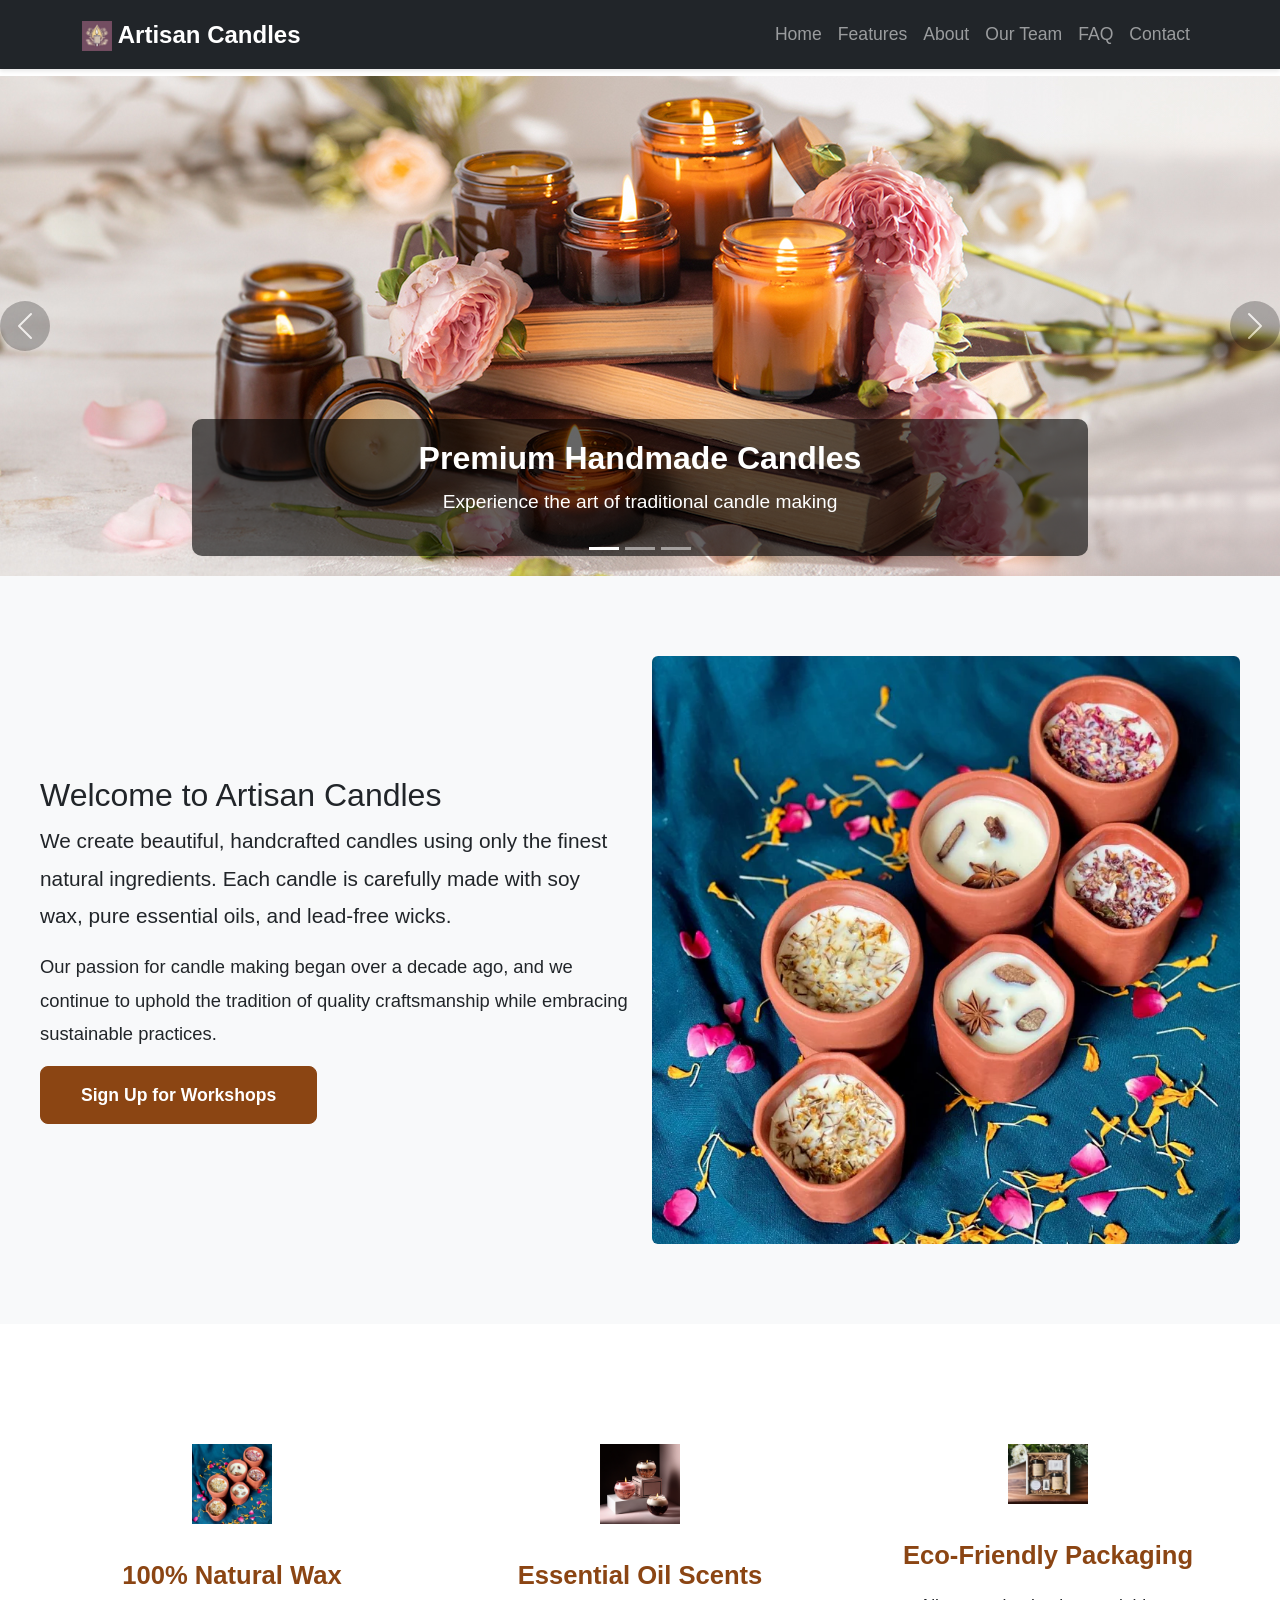
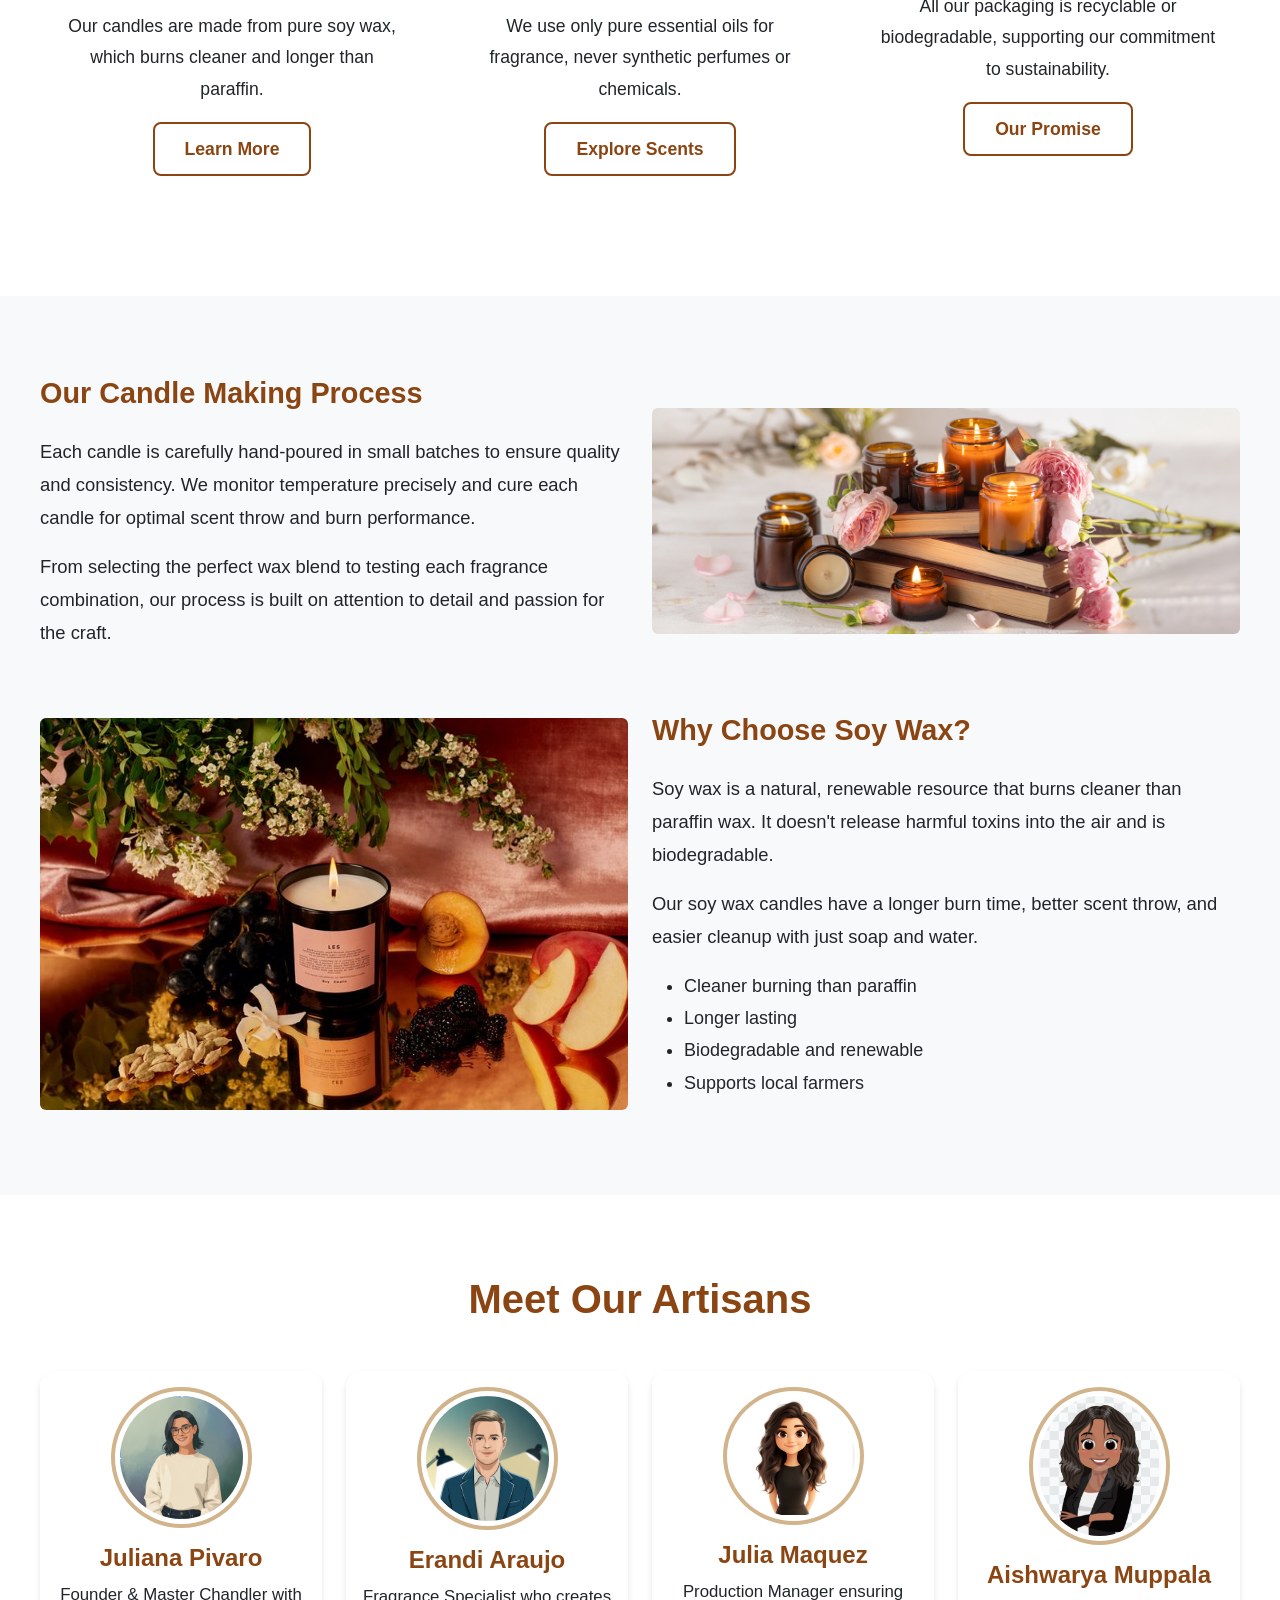
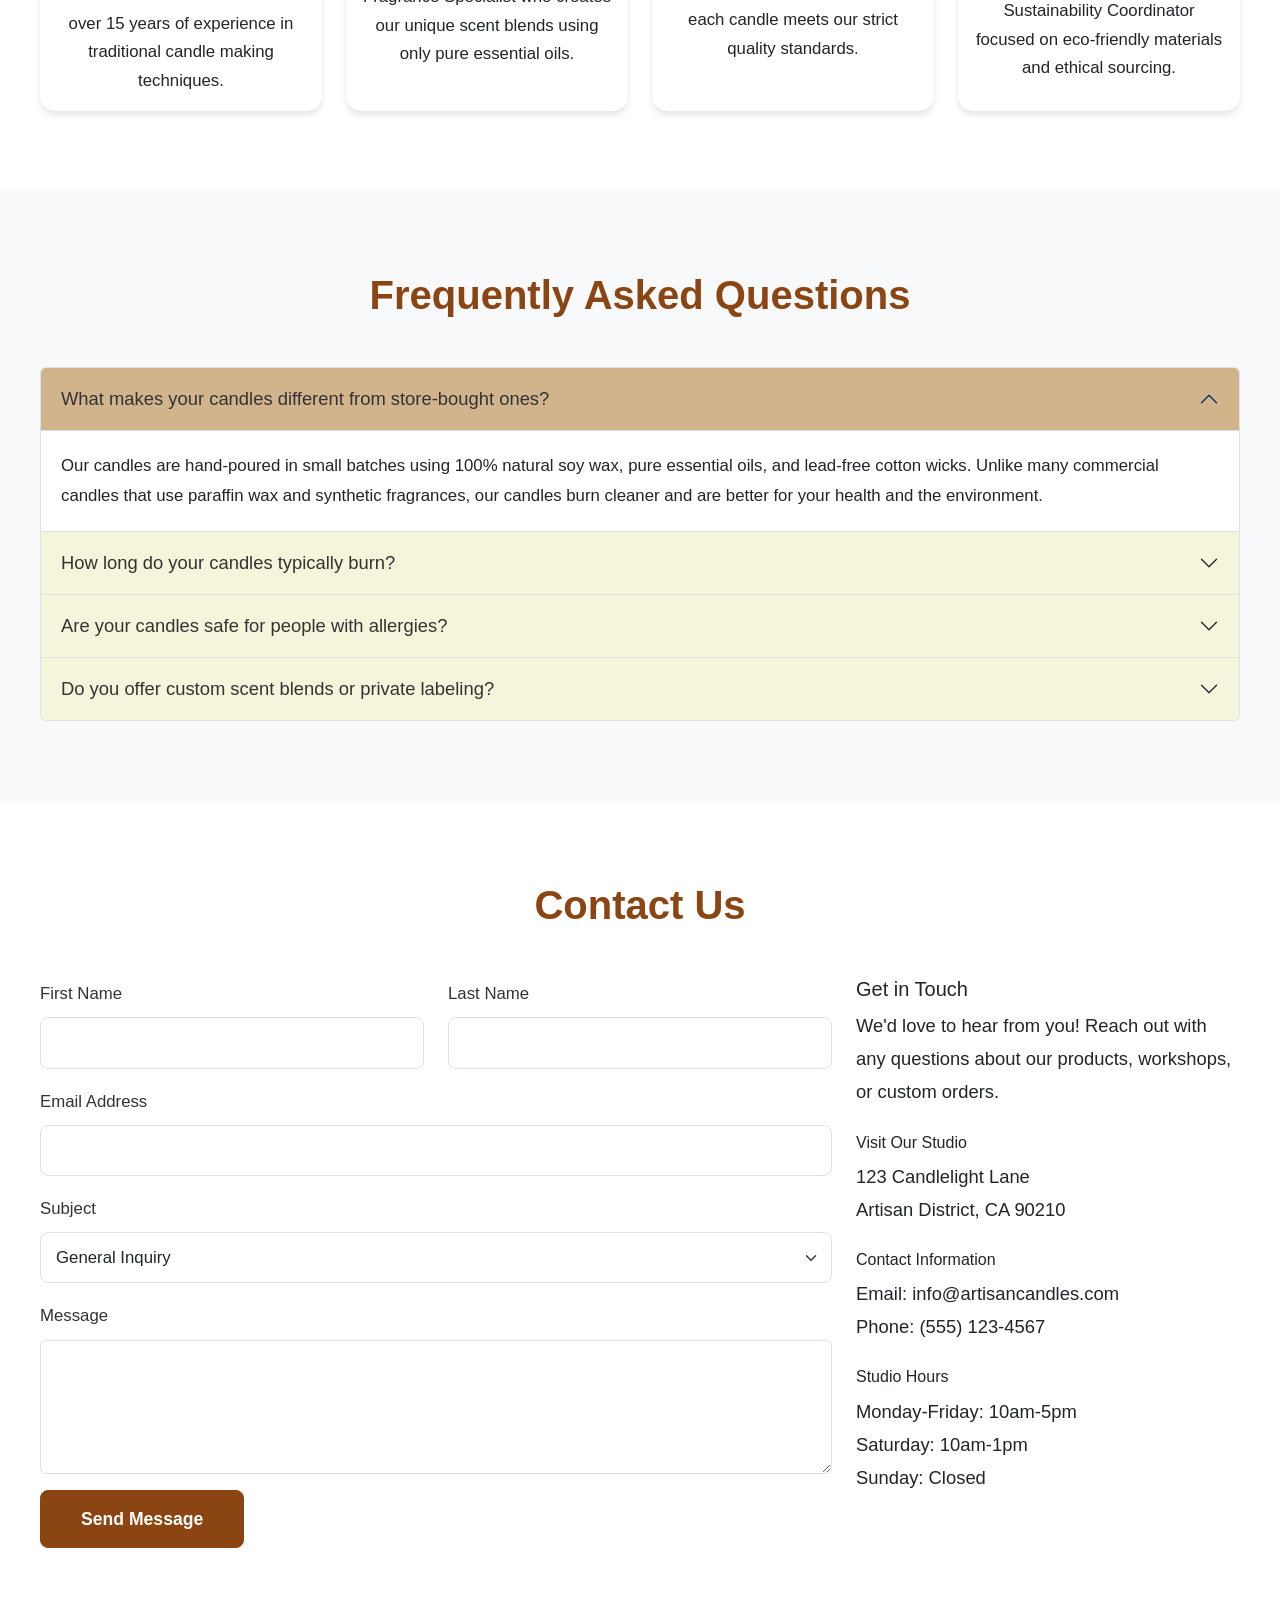
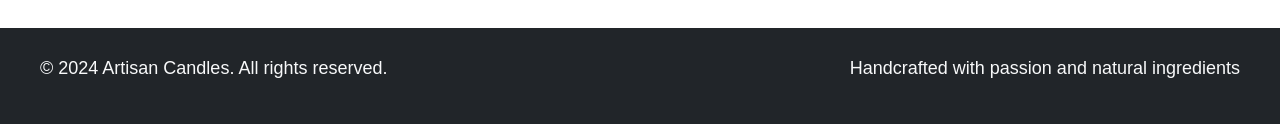
<file: BOOSTRAP-LAB/index.html>
<!DOCTYPE html>
<html lang="en">
<head>
    <meta charset="UTF-8">
    <meta name="viewport" content="width=device-width, initial-scale=1.0">
    <title>Artisan Candles - Premium Handmade Candles</title>



    <!-- Bootstrap CSS -->
    <link href="https://cdn.jsdelivr.net/npm/bootstrap@5.3.0/dist/css/bootstrap.min.css" rel="stylesheet">
    
    <!-- Custom CSS -->
    <link rel="stylesheet" href="/BOOSTRAP-LAB/css/style.css">
</head>

<body>
    
    <!-- Main Navigation - Bootstrap Navbar Component -->
    <!-- Responsive navigation bar with collapsible menu for mobile devices -->
    <nav class="site-nav navbar navbar-expand-lg navbar-dark bg-dark fixed-top">
        <div class="nav-container container">
            <a class="brand-logo navbar-brand" href="#">
                <img src="/BOOSTRAP-LAB/assets/images/candles-logo.png" alt="Artisan Candles" width="30" height="30" class="logo-img d-inline-block align-text-top">
                Artisan Candles
            </a>
            
            <!-- Mobile Menu Toggle Button -->
            <button class="nav-toggle navbar-toggler" type="button" data-bs-toggle="collapse" data-bs-target="#mainNav">
                <span class="toggle-icon navbar-toggler-icon"></span>
            </button>
            
            <!-- Navigation Menu -->
            <div class="nav-menu collapse navbar-collapse" id="mainNav">
                <ul class="nav-links navbar-nav ms-auto">
                    <li class="nav-item">
                        <a class="nav-link" href="#home">Home</a>
                    </li>
                    <li class="nav-item">
                        <a class="nav-link" href="#features">Features</a>
                    </li>
                    <li class="nav-item">
                        <a class="nav-link" href="#about">About</a>
                    </li>
                    <li class="nav-item">
                        <a class="nav-link" href="#team">Our Team</a>
                    </li>
                    <li class="nav-item">
                        <a class="nav-link" href="#faq">FAQ</a>
                    </li>
                    <li class="nav-item">
                        <a class="nav-link" href="#contact">Contact</a>
                    </li>
                </ul>
            </div>
        </div>
    </nav>

    <!-- Hero Carousel - Bootstrap Carousel Component -->
    <!-- Image carousel with 3 slides, indicators, and navigation controls -->
    <section id="home">
        <div id="main-showcase" class="main-showcase carousel slide" data-bs-ride="carousel">
            
            <!-- Carousel Indicators -->
            <div class="carousel-indicators">
                <button type="button" data-bs-target="#main-showcase" data-bs-slide-to="0" class="active"></button>
                <button type="button" data-bs-target="#main-showcase" data-bs-slide-to="1"></button>
                <button type="button" data-bs-target="#main-showcase" data-bs-slide-to="2"></button>
            </div>
            
            <!-- Carousel Slides -->
            <div class="carousel-inner">
                <div class="carousel-item active showcase-slide">
                    <img src="/BOOSTRAP-LAB/assets/images/candle-making-2.jpg" class="d-block w-100 showcase-image" alt="Handmade Candles">
                    <div class="carousel-caption d-none d-md-block showcase-caption">
                        <h5>Premium Handmade Candles</h5>
                        <p>Experience the art of traditional candle making</p>
                    </div>
                </div>
                <div class="carousel-item showcase-slide">
                    <img src="/BOOSTRAP-LAB/assets/images/image.jpg" class="d-block w-100 showcase-image" alt="Scented Candles">
                    <div class="carousel-caption d-none d-md-block showcase-caption">
                        <h5>Natural Scents</h5>
                        <p>Made with essential oils and natural wax</p>
                    </div>
                </div>
                <div class="carousel-item showcase-slide">
                    <img src="/BOOSTRAP-LAB/assets/images/image2.jpg" class="d-block w-100 showcase-image" alt="Eco Friendly">
                    <div class="carousel-caption d-none d-md-block showcase-caption">
                        <h5>Eco Friendly</h5>
                        <p>Sustainable and environmentally conscious production</p>
                    </div>
                </div>
            </div>
            
            <!-- Carousel Controls -->
            <button class="carousel-control-prev showcase-control prev-control" type="button" data-bs-target="#main-showcase" data-bs-slide="prev">
                <span class="carousel-control-prev-icon" aria-hidden="true"></span>
                <span class="visually-hidden">Previous</span>
            </button>
            <button class="carousel-control-next showcase-control next-control" type="button" data-bs-target="#main-showcase" data-bs-slide="next">
                <span class="carousel-control-next-icon" aria-hidden="true"></span>
                <span class="visually-hidden">Next</span>
            </button>
        </div>
    </section>
    
    <!-- About Section - Bootstrap Grid System -->
    <!-- Two-column layout using Bootstrap's responsive grid -->
    <section class="about-section bg-light" id="about">
        <div class="content-container container">
            <div class="content-row row align-items-center">
                <div class="text-column col-md-6">
                    <h2>Welcome to Artisan Candles</h2>
                    <p class="intro-text lead">We create beautiful, handcrafted candles using only the finest natural ingredients. Each candle is carefully made with soy wax, pure essential oils, and lead-free wicks.</p>
                    <p>Our passion for candle making began over a decade ago, and we continue to uphold the tradition of quality craftsmanship while embracing sustainable practices.</p>
                    
                    <!-- Primary Action Button -->
                    <button class="action-btn btn btn-custom btn-lg">Sign Up for Workshops</button>
                </div>
                <div class="image-column col-md-6">
                    <img src="/BOOSTRAP-LAB/assets/images/soy-wax.png" alt="Our Process" class="content-image img-fluid rounded">
                </div>
            </div>
        </div>
    </section>
    
    <!-- Features Section - Bootstrap Grid with Cards -->
    <!-- Three-column feature grid showcasing product benefits -->
    <section id="features">
        <div class="content-container container">
            <div class="features-grid row text-center">
                <div class="feature-card col-md-4 icon-box">
                    <img src="/BOOSTRAP-LAB/assets/images/soy-wax.png" alt="Natural Wax" width="80" class="feature-icon mb-3">
                    <h4>100% Natural Wax</h4>
                    <p>Our candles are made from pure soy wax, which burns cleaner and longer than paraffin.</p>
                    
                    <!-- Outline Style Button -->
                    <button class="outline-btn btn btn-outline-custom">Learn More</button>
                </div>
                <div class="feature-card col-md-4 icon-box">
                    <img src="/BOOSTRAP-LAB/assets/images/scented-candles.png" alt="Essential Oils" width="80" class="feature-icon mb-3">
                    <h4>Essential Oil Scents</h4>
                    <p>We use only pure essential oils for fragrance, never synthetic perfumes or chemicals.</p>
                    <button class="outline-btn btn btn-outline-custom">Explore Scents</button>
                </div>
                <div class="feature-card col-md-4 icon-box">
                    <img src="/BOOSTRAP-LAB/assets/images/gift-set-candle.png" alt="Eco Friendly" width="80" class="feature-icon mb-3">
                    <h4>Eco-Friendly Packaging</h4>
                    <p>All our packaging is recyclable or biodegradable, supporting our commitment to sustainability.</p>
                    <button class="outline-btn btn btn-outline-custom">Our Promise</button>
                </div>
            </div>
        </div>
    </section>
    
    <!-- Process Section - Bootstrap Grid Layout -->
    <!-- Alternating two-column layouts demonstrating the candle-making process -->
    <section class="process-section bg-light">
        <div class="content-container container">
            
            <!-- First Content Row - Text Left, Image Right -->
            <div class="content-row row align-items-center mb-5">
                <div class="text-column col-md-6">
                    <h3>Our Candle Making Process</h3>
                    <p>Each candle is carefully hand-poured in small batches to ensure quality and consistency. We monitor temperature precisely and cure each candle for optimal scent throw and burn performance.</p>
                    <p>From selecting the perfect wax blend to testing each fragrance combination, our process is built on attention to detail and passion for the craft.</p>
                </div>
                <div class="image-column col-md-6">
                    <img src="/BOOSTRAP-LAB/assets/images/candle-making-2.jpg" alt="Candle Making Process" class="content-image img-fluid rounded">
                </div>
            </div>
            
            <!-- Second Content Row - Image Left, Text Right -->
            <div class="content-row row align-items-center">
                <div class="image-column col-md-6">
                    <img src="/BOOSTRAP-LAB/assets/images/image.jpg" alt="Soy Wax Benefits" class="content-image img-fluid rounded">
                </div>
                <div class="text-column col-md-6">
                    <h3>Why Choose Soy Wax?</h3>
                    <p>Soy wax is a natural, renewable resource that burns cleaner than paraffin wax. It doesn't release harmful toxins into the air and is biodegradable.</p>
                    <p>Our soy wax candles have a longer burn time, better scent throw, and easier cleanup with just soap and water.</p>
                    <ul>
                        <li>Cleaner burning than paraffin</li>
                        <li>Longer lasting</li>
                        <li>Biodegradable and renewable</li>
                        <li>Supports local farmers</li>
                    </ul>
                </div>
            </div>
        </div>
    </section>
        
    <!-- Team Section - Bootstrap Card Component -->
    <!-- Four-column grid displaying team member cards with images and descriptions -->
    <section id="team">
        <div class="content-container container">
            <h2 class="section-title text-center mb-5">Meet Our Artisans</h2>
            <div class="team-grid row">

                <div class="team-member col-md-6 col-lg-3">
                    <div class="member-card card text-center">
                        <img src="/BOOSTRAP-LAB/assets/images/profile-juliana.png" alt="Juliana Pivaro" class="member-photo card-img-top rounded-circle w-50 m-auto mt-3">
                        <div class="member-info card-body">
                            <h5 class="member-name card-title">Juliana Pivaro</h5>
                            <p class="member-role card-text">Founder & Master Chandler with over 15 years of experience in traditional candle making techniques.</p>
                        </div>
                    </div>
                </div>

                <div class="team-member col-md-6 col-lg-3">
                    <div class="member-card card text-center">
                        <img src="/BOOSTRAP-LAB/assets/images/profile-erandi.png" alt="Erandi Araujo" class="member-photo card-img-top rounded-circle w-50 m-auto mt-3">
                        <div class="member-info card-body">
                            <h5 class="member-name card-title">Erandi Araujo</h5>
                            <p class="member-role card-text">Fragrance Specialist who creates our unique scent blends using only pure essential oils.</p>
                        </div>
                    </div>
                </div>

                <div class="team-member col-md-6 col-lg-3">
                    <div class="member-card card text-center">
                        <img src="/BOOSTRAP-LAB/assets/images/profile-julia.png" alt="Julia Marques" class="member-photo card-img-top rounded-circle w-50 m-auto mt-3">
                        <div class="member-info card-body">
                            <h5 class="member-name card-title">Julia Maquez</h5>
                            <p class="member-role card-text">Production Manager ensuring each candle meets our strict quality standards.</p>
                        </div>
                    </div>
                </div>
                
                <div class="team-member col-md-6 col-lg-3">
                    <div class="member-card card text-center">
                        <img src="/BOOSTRAP-LAB/assets/images/profile-aisha.png" alt="Aishwarya Muppala" class="member-photo card-img-top rounded-circle w-50 m-auto mt-3">
                        <div class="member-info card-body">
                            <h5 class="member-name card-title">Aishwarya Muppala</h5>
                            <p class="member-role card-text">Sustainability Coordinator focused on eco-friendly materials and ethical sourcing.</p>
                        </div>
                    </div>
                </div>
            </div>
        </div>
    </section>

    <!-- FAQ Section - Bootstrap Accordion Component -->
    <!-- Collapsible accordion with 4 frequently asked questions -->

    <section class="faq-section bg-light" id="faq">
        <div class="content-container container">
            <h2 class="section-title text-center mb-5">Frequently Asked Questions</h2>
            <div class="faq-list accordion" id="faqAccordion">

                <!-- FAQ Item 1 -->
                <div class="faq-item accordion-item">
                    <h3 class="faq-question accordion-header">
                        <button class="faq-toggle accordion-button" type="button" data-bs-toggle="collapse" data-bs-target="#faq1">
                            What makes your candles different from store-bought ones?
                        </button>
                    </h3>
                    <div id="faq1" class="faq-answer accordion-collapse collapse show" data-bs-parent="#faqAccordion">
                        <div class="answer-content accordion-body">
                            Our candles are hand-poured in small batches using 100% natural soy wax, pure essential oils, and lead-free cotton wicks. Unlike many commercial candles that use paraffin wax and synthetic fragrances, our candles burn cleaner and are better for your health and the environment.
                        </div>
                    </div>
                </div>
                
                <!-- FAQ Item 2 -->
                <div class="faq-item accordion-item">
                    <h3 class="faq-question accordion-header">
                        <button class="faq-toggle accordion-button collapsed" type="button" data-bs-toggle="collapse" data-bs-target="#faq2">
                            How long do your candles typically burn?
                        </button>
                    </h3>
                    <div id="faq2" class="faq-answer accordion-collapse collapse" data-bs-parent="#faqAccordion">
                        <div class="answer-content accordion-body">
                            Our 8oz candles burn for approximately 50-60 hours, while our larger 16oz candles can burn for 90-100 hours. Burn time can vary based on factors like room temperature and draft conditions.
                        </div>
                    </div>
                </div>
                
                <!-- FAQ Item 3 -->
                <div class="faq-item accordion-item">
                    <h3 class="faq-question accordion-header">
                        <button class="faq-toggle accordion-button collapsed" type="button" data-bs-toggle="collapse" data-bs-target="#faq3">
                            Are your candles safe for people with allergies?
                        </button>
                    </h3>
                    <div id="faq3" class="faq-answer accordion-collapse collapse" data-bs-parent="#faqAccordion">
                        <div class="answer-content accordion-body">
                            While we use natural ingredients, some people may be sensitive to certain essential oils. We recommend testing a candle in a well-ventilated area if you have known sensitivities. We always list all ingredients on our product labels.
                        </div>
                    </div>
                </div>
                
                <!-- FAQ Item 4 -->
                <div class="faq-item accordion-item">
                    <h3 class="faq-question accordion-header">
                        <button class="faq-toggle accordion-button collapsed" type="button" data-bs-toggle="collapse" data-bs-target="#faq4">
                            Do you offer custom scent blends or private labeling?
                        </button>
                    </h3>
                    <div id="faq4" class="faq-answer accordion-collapse collapse" data-bs-parent="#faqAccordion">
                        <div class="answer-content accordion-body">
                            Yes! We offer custom scent blending for special orders and private labeling for businesses. Contact us with your requirements, and we'll work with you to create the perfect candle for your needs.
                        </div>
                    </div>
                </div>
            </div>
        </div>
    </section>
    
    <!-- Contact Section - Bootstrap Form Component -->
    <!-- Contact form with multiple input types and validation -->

    <section id="contact">
        <div class="content-container container">
            <h2 class="section-title text-center mb-5">Contact Us</h2>
            <div class="contact-content row">

                <!-- Contact Form - Bootstrap Form Layout -->
                <div class="contact-form col-md-8">
                    <form>
                        <div class="form-row row">
                            <div class="form-field col-md-6 mb-3">
                                <label for="firstName" class="form-label">First Name</label>
                                <input type="text" class="form-input form-control" id="firstName" required>
                            </div>
                            <div class="form-field col-md-6 mb-3">
                                <label for="lastName" class="form-label">Last Name</label>
                                <input type="text" class="form-input form-control" id="lastName" required>
                            </div>
                        </div>
                        <div class="form-field mb-3">
                            <label for="email" class="form-label">Email Address</label>
                            <input type="email" class="form-input form-control" id="email" required>
                        </div>
                        <div class="form-field mb-3">
                            <label for="subject" class="form-label">Subject</label>
                            <select class="form-select form-select" id="subject">
                                <option selected>General Inquiry</option>
                                <option>Wholesale Orders</option>
                                <option>Custom Orders</option>
                                <option>Workshop Information</option>
                                <option>Other</option>
                            </select>
                        </div>
                        <div class="form-field mb-3">
                            <label for="message" class="form-label">Message</label>
                            <textarea class="form-textarea form-control" id="message" rows="5" required></textarea>
                        </div>
                        <button type="submit" class="action-btn btn btn-custom">Send Message</button>
                    </form>
                </div>
                
                <!-- Contact Information -->
                <div class="contact-info col-md-4">
                    <h5>Get in Touch</h5>
                    <p>We'd love to hear from you! Reach out with any questions about our products, workshops, or custom orders.</p>
                    
                    <h6 class="mt-4">Visit Our Studio</h6>
                    <p>123 Candlelight Lane<br>Artisan District, CA 90210</p>
                    
                    <h6 class="mt-4">Contact Information</h6>
                    <p>Email: info@artisancandles.com<br>Phone: (555) 123-4567</p>
                    
                    <h6 class="mt-4">Studio Hours</h6>
                    <p>Monday-Friday: 10am-5pm<br>Saturday: 10am-1pm<br>Sunday: Closed</p>
                </div>
            </div>
        </div>
    </section>
    
<!-- Footer - Bootstrap Layout -->
<!-- Simple footer using Bootstrap grid for responsive text alignment -->
<footer class="site-footer bg-dark text-light py-4">
    <div class="content-container container">
        <div class="footer-content row">
            <div class="footer-text col-md-6">
                <p>&copy; 2024 Artisan Candles. All rights reserved.</p>
            </div>
            <div class="footer-text right col-md-6 text-end">
                <p>Handcrafted with passion and natural ingredients</p>
            </div>
        </div>
    </div>
</footer>

    <!-- Bootstrap JS -->
    <script src="https://cdn.jsdelivr.net/npm/bootstrap@5.3.0/dist/js/bootstrap.bundle.min.js"></script>

</body>
</html>
</file>
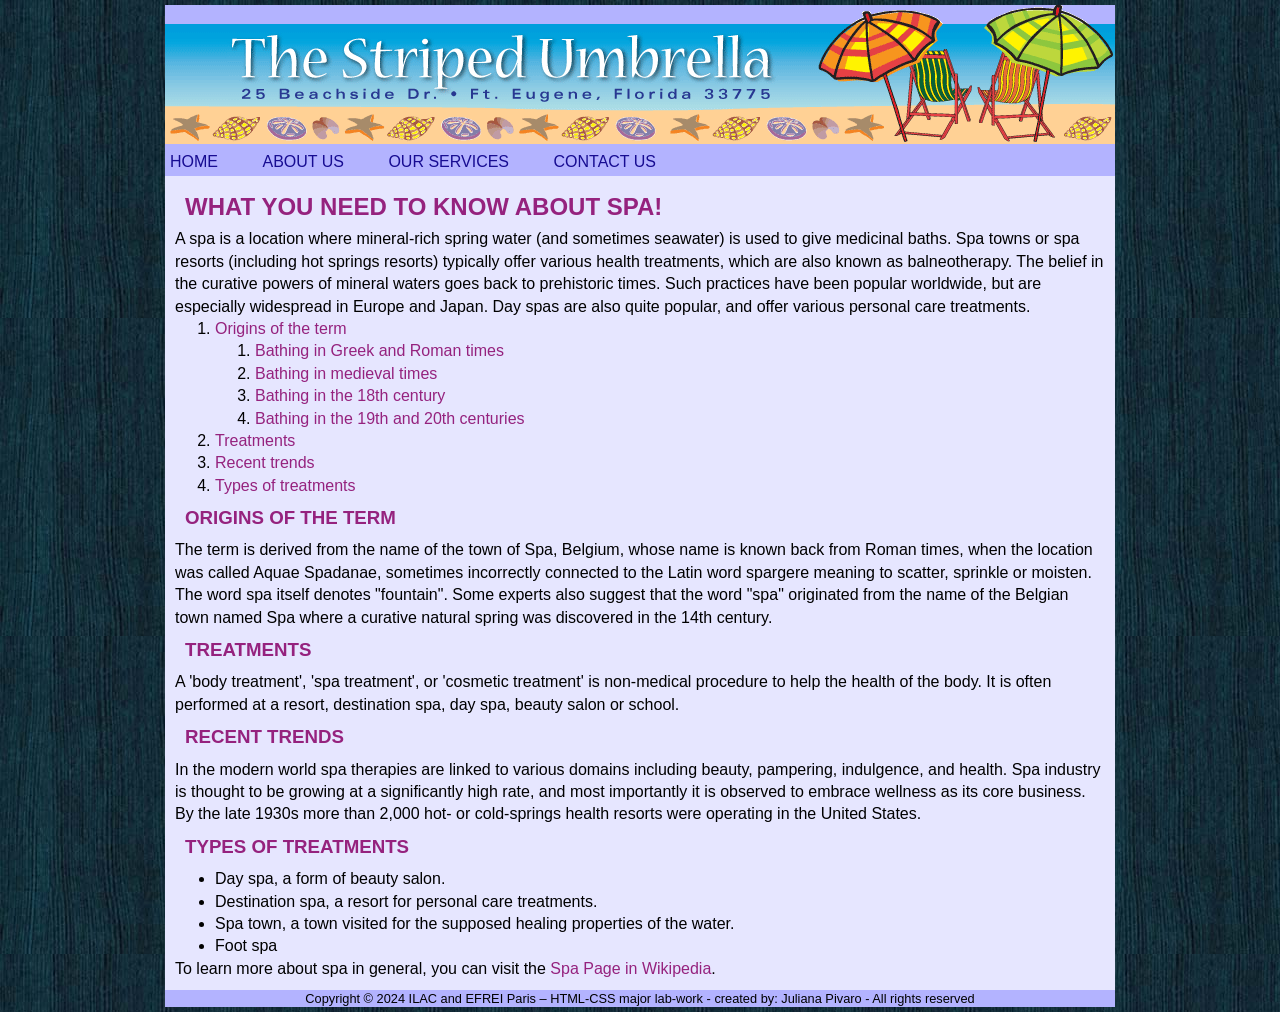
<file: PROJECT/about.html>
<!DOCTYPE html>
<html lang="en">
<head>
    <meta charset="UTF-8">
    <meta name="viewport" content="width=device-width, initial-scale=1.0">
    <title>ABOUT PAGE</title>
    <meta name="author" content="Juliana Pivaro">
    <meta name="description" content="Project Part 1">
    <link rel="stylesheet" href="css/style.css">
</head>

<body>
    <div class="container">
        <header>
            <img src="assets/images/su_banner.gif" alt="banner">
           
            <nav id="main-nav">
                
                <ul>
                    <li><a href="index.html">Home</a></li>
                    <li><a href="about.html">About Us</a></li>
                    <li><a href="services.html">Our Services</a></li>
                    <li><a href="contact.html">Contact Us</a></li>
                </ul>


            </nav>
        </header>
        <main class="content">

            <!-- 1. Heading -->
            <h2>What you need to know about spa!</h2>

            <!-- 2. Paragraph -->
            <p>
                A spa is a location where mineral-rich spring water (and sometimes seawater) is used to give medicinal baths. 
                Spa towns or spa resorts (including hot springs resorts) typically offer various health treatments, which are 
                also known as balneotherapy. The belief in the curative powers of mineral waters goes back to prehistoric times. 
                Such practices have been popular worldwide, but are especially widespread in Europe and Japan. Day spas are 
                also quite popular, and offer various personal care treatments.
            </p>

            <!-- 3. List with links -->
            <ol>
                <li>
                <a href="#origins">Origins of the term</a>
                    <ol type="1">
                        <li><a href="https://en.wikipedia.org/wiki/Spa#Bathing_in_Greek_and_Roman_times" target="_blank">Bathing in Greek and Roman times</a></li>
                        <li><a href="https://en.wikipedia.org/wiki/Spa#Bathing_in_medieval_times" target="_blank">Bathing in medieval times</a></li>
                        <li><a href="https://en.wikipedia.org/wiki/Spa#Bathing_in_the_18th_century" target="_blank">Bathing in the 18th century</a></li>
                        <li><a href="https://en.wikipedia.org/wiki/Spa#Bathing_in_the_19th_and_20th_centuries" target="_blank">Bathing in the 19th and 20th centuries</a></li>
                    </ol>
                </li>

                <li><a href="#treatments">Treatments</a></li>

                <li><a href="#trends">Recent trends</a></li>

                <li><a href="#types">Types of treatments</a></li>
            </ol>

            <!-- 4. Heading 3: Origins -->
            <h3 id="origins">Origins of the term</h3>

            <!-- 5. Paragraph -->
            <p>
                The term is derived from the name of the town of Spa, Belgium, whose name is known back from Roman times, 
                when the location was called Aquae Spadanae, sometimes incorrectly connected to the Latin word spargere 
                meaning to scatter, sprinkle or moisten. The word spa itself denotes "fountain". Some experts also suggest 
                that the word "spa" originated from the name of the Belgian town named Spa where a curative natural spring 
                was discovered in the 14th century.
            </p>

            <!-- 6. Heading 3: Treatments -->
            <h3 id="treatments">Treatments</h3>

            <!-- 7. Paragraph -->
            <p>
                A 'body treatment', 'spa treatment', or 'cosmetic treatment' is non-medical procedure to help the health 
                of the body. It is often performed at a resort, destination spa, day spa, beauty salon or school.
            </p>

            <!-- 8. Heading 3: Recent trends -->
            <h3 id="trends">Recent trends</h3>

            <!-- 9. Paragraph -->
            <p>
                In the modern world spa therapies are linked to various domains including beauty, pampering, indulgence, 
                and health. Spa industry is thought to be growing at a significantly high rate, and most importantly it is 
                observed to embrace wellness as its core business. By the late 1930s more than 2,000 hot- or cold-springs 
                health resorts were operating in the United States.
            </p>
            

            <!-- 10. Heading 3: Types -->
            <h3 id="types">Types of treatments</h3>

            <!-- 11. Unordered list -->
            <ul>
                <li>Day spa, a form of beauty salon.</li>
                <li>Destination spa, a resort for personal care treatments.</li>
                <li>Spa town, a town visited for the supposed healing properties of the water.</li>
                <li>Foot spa</li>
            </ul>

            <!-- 12. Paragraph with Wikipedia link -->
            <p>
                To learn more about spa in general, you can visit the 
                <a href="https://en.wikipedia.org/wiki/Spa" target="_blank">Spa Page in Wikipedia</a>.
            </p>

            
        </main>

        <footer>
            <p>Copyright © 2024 ILAC and EFREI Paris – HTML-CSS major lab-work - created by: Juliana Pivaro - All rights
reserved</p>
        </footer>

    </div>
    
</body>
</html>
</file>
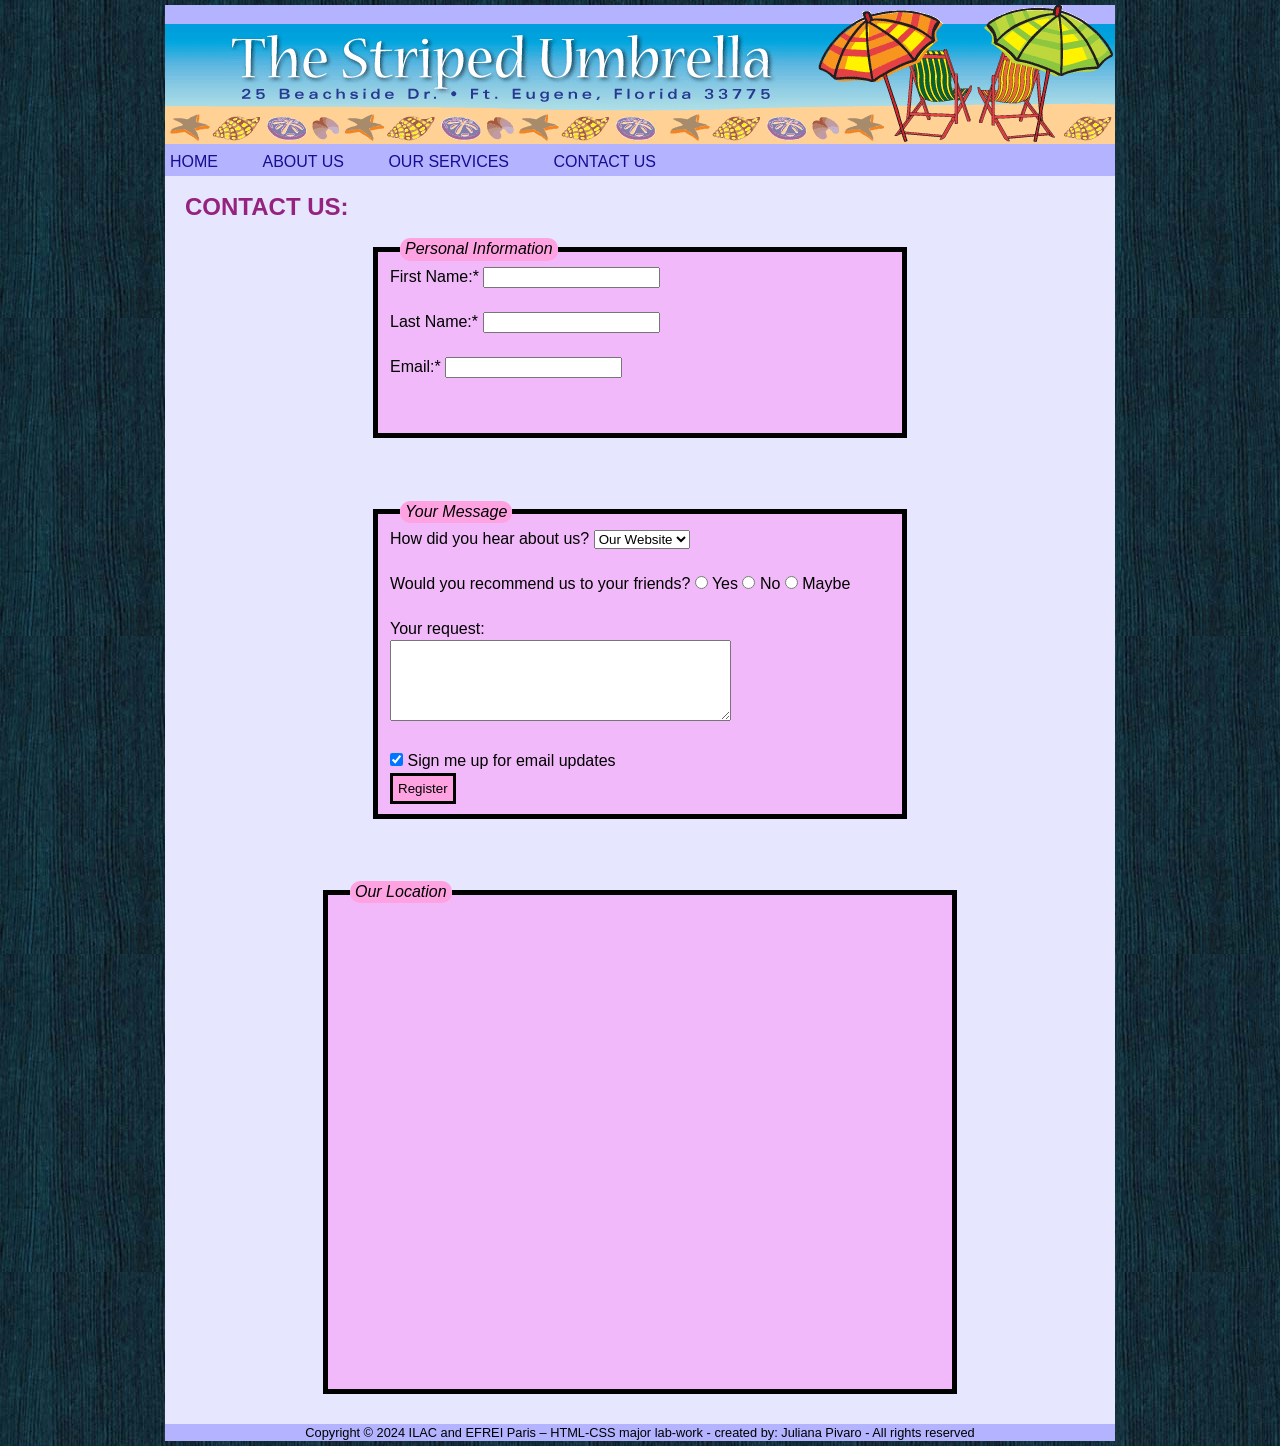
<file: PROJECT/contact.html>
<!DOCTYPE html>
<html lang="en">
<head>
    <meta charset="UTF-8">
    <meta name="viewport" content="width=device-width, initial-scale=1.0">
    <title>CONTACT PAGE</title>
    <meta name="author" content="Juliana Pivaro">
    <meta name="description" content="Project Part 1">
    <link rel="stylesheet" href="css/style.css">
</head>

<body>
    <div class="container">
        <header>
            <img src="assets/images/su_banner.gif" alt="banner">
           
            <nav id="main-nav">
                
                <ul>
                    <li><a href="index.html">Home</a></li>
                    <li><a href="about.html">About Us</a></li>
                    <li><a href="services.html">Our Services</a></li>
                    <li><a href="contact.html">Contact Us</a></li>
                </ul>


            </nav>
        </header>
        <main class="content">

            <h2>Contact Us:</h2>

            <form action="#" method="post">

               
                <fieldset>
                <legend>Personal Information</legend>

                <label for="firstName">First Name:*</label>
                <input type="text" id="firstName" name="firstName" required maxlength="25"><br><br>

                <label for="lastName">Last Name:*</label>
                <input type="text" id="lastName" name="lastName" required maxlength="25"><br><br>

                <label for="email">Email:*</label>
                <input type="email" id="email" name="email" required maxlength="35"><br><br>
                <br>                
                </fieldset>
                <br>

               <fieldset>
                    <legend>Your Message</legend>
                    
                    <label for="referral">How did you hear about us?</label>
                    <select id="referral" name="referral">
                        <option value="website" selected>Our Website</option>
                        <option value="friends">Friends</option>
                        <option value="tv">TV Adv.</option>
                        <option value="other">Other</option>
                    </select><br><br>

                    <label>Would you recommend us to your friends?</label>
                    <input type="radio" id="rec-yes" name="recommend" value="yes">
                    <label for="rec-yes">Yes</label>
                    <input type="radio" id="rec-no" name="recommend" value="no">
                    <label for="rec-no">No</label>
                    <input type="radio" id="rec-maybe" name="recommend" value="maybe">
                    <label for="rec-maybe">Maybe</label><br><br>

                    <label for="message">Your request:</label><br>
                    <textarea id="message" name="message" rows="5" cols="40"></textarea><br><br>

                    <input type="checkbox" id="emailUpdates" name="emailUpdates" checked>
                    <label for="emailUpdates">Sign me up for email updates</label><br>

                    <input type="submit" value="Register">
                </fieldset>

               

            </form>
   
            <br>

            <fieldset>
                <legend>Our Location</legend>
                <iframe src="https://www.google.com/maps/embed?pb=!1m18!1m12!1m3!1d2885.8659975098867!2d-79.3923354238222!3d43.67175667110136!2m3!1f0!2f0!3f0!3m2!1i1024!2i768!4f13.1!3m3!1m2!1s0x882b2e0b64e1140d%3A0xd11156503e310196!2sSpa%20at%20Four%20Seasons%20Toronto!5e0!3m2!1sen!2sca!4v1758911477155!5m2!1sen!2sca" width="600" height="450" style="border:0;" allowfullscreen="" loading="lazy" referrerpolicy="no-referrer-when-downgrade"></iframe>
            </fieldset>

        </main>

        <footer>
            <p>Copyright © 2024 ILAC and EFREI Paris – HTML-CSS major lab-work - created by: Juliana Pivaro - All rights
reserved</p>
        </footer>

    </div>
    
</body>
</html>
</file>
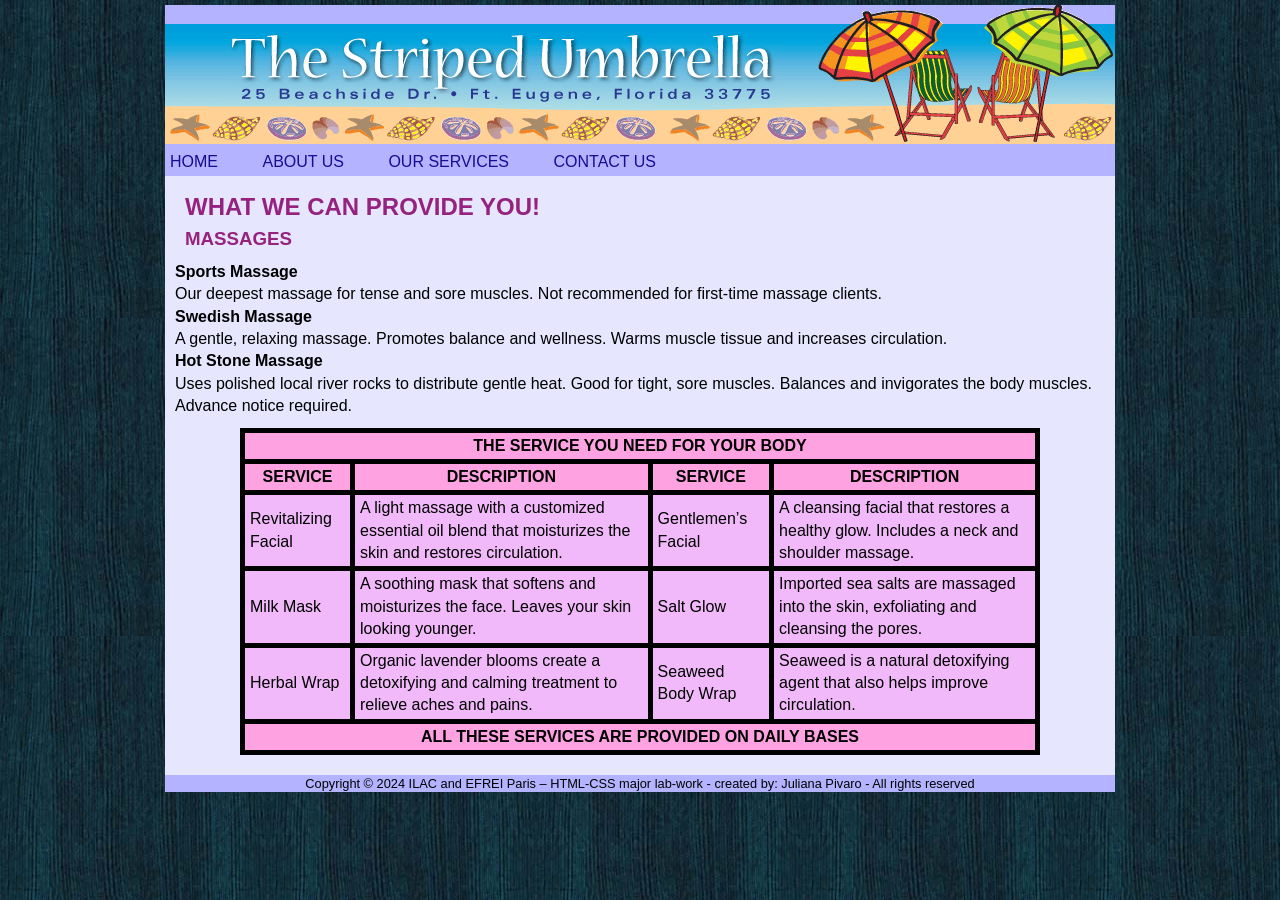
<file: PROJECT/services.html>
<!DOCTYPE html>
<html lang="en">
<head>
    <meta charset="UTF-8">
    <meta name="viewport" content="width=device-width, initial-scale=1.0">
    <title>SERVICES PAGE</title>
    <meta name="author" content="Juliana Pivaro">
    <meta name="description" content="Project Part 1">
    <link rel="stylesheet" href="css/style.css">
</head>

<body>
    <div class="container">
        <header>
            <img src="assets/images/su_banner.gif" alt="banner">
           
            <nav id="main-nav">
                
                <ul>
                    <li><a href="index.html">Home</a></li>
                    <li><a href="about.html">About Us</a></li>
                    <li><a href="services.html">Our Services</a></li>
                    <li><a href="contact.html">Contact Us</a></li>
                </ul>


            </nav>
        </header>
        <main class="content">

            <!-- 1. Heading -->
            <h2>What we can provide you!</h2>

            <!-- 2. Heading -->
            <h3>Massages</h3>

            <!-- 3 Definition List -->
            <dl>
                <dt><strong>Sports Massage</strong></dt>
                <dd>Our deepest massage for tense and sore muscles. Not recommended for first-time massage clients.</dd>

                <dt><strong>Swedish Massage</strong></dt>
                <dd>A gentle, relaxing massage. Promotes balance and wellness. Warms muscle tissue and increases circulation.</dd>

                <dt><strong>Hot Stone Massage</strong></dt>
                <dd>Uses polished local river rocks to distribute gentle heat. Good for tight, sore muscles. Balances and invigorates the body muscles. Advance notice required.</dd>
            </dl>

            <!-- 4. Table -->
            
            <table>
                <thead>
                    <tr>
                        <th colspan="4">The service you need for your body</th>
                    </tr>
                    <tr>
                        <th>Service</th>
                        <th>Description</th>
                        <th>Service</th>
                        <th>Description</th>
                    </tr>
                </thead>

                <tbody>
                    <tr>
                        <td>Revitalizing Facial</td>
                        <td>A light massage with a customized essential oil blend that moisturizes the skin and restores circulation.</td>
                        <td>Gentlemen’s Facial</td>
                        <td>A cleansing facial that restores a healthy glow. Includes a neck and shoulder massage.</td>
                    </tr>

                    <tr>
                        <td>Milk Mask</td>
                        <td>A soothing mask that softens and moisturizes the face. Leaves your skin looking younger.</td>
                        <td>Salt Glow</td>
                        <td>Imported sea salts are massaged into the skin, exfoliating and cleansing the pores.</td>
                    </tr>

                    <tr>
                        <td>Herbal Wrap</td>
                        <td>Organic lavender blooms create a detoxifying and calming treatment to relieve aches and pains.</td>
                        <td>Seaweed Body Wrap</td>
                        <td>Seaweed is a natural detoxifying agent that also helps improve circulation.</td>
                    </tr>
                </tbody>

                <tfoot>
                    <tr>
                        <th colspan="4" >All these services are provided on daily bases</th>
                    </tr>
                </tfoot>
            </table>
            
            
        </main>

        <footer>
            <p>Copyright © 2024 ILAC and EFREI Paris – HTML-CSS major lab-work - created by: Juliana Pivaro - All rights
reserved</p>
        </footer>

    </div>
    
</body>
</html>
</file>
<file: BOOSTRAP-LAB/css/style.css>
/* Custom Styles for Artisan Candles Website */
:root {
    --primary-color: #8B4513;
    --secondary-color: #D2B48C;
    --accent-color: #FF6B35;
    --light-color: #F5F5DC;
    --dark-color: #333333;
}

* {
    margin: 0;
    padding: 0;
    box-sizing: border-box;
}

body {
    font-family: 'Segoe UI', Tahoma, Geneva, Verdana, sans-serif;
    line-height: 1.8;
    padding-top: 76px;
    font-size: 18px;
}

html {
    scroll-behavior: smooth;
    scroll-padding-top: 76px;
}

/* Navigation - Combined Bootstrap and custom classes */
.site-nav.navbar {
    box-shadow: 0 2px 4px rgba(0,0,0,0.1);
}

.brand-logo.navbar-brand {
    font-weight: 600;
    font-size: 1.5rem;
}

.nav-link {
    font-size: 1.1rem;
    padding: 0.5rem 1rem;
    transition: color 0.3s ease;
}

.nav-link:hover {
    color: var(--accent-color) ;
}

/* Main Showcase - Combined Bootstrap and custom classes */
#home {
    padding: 0 ;
    margin: 0;
}

.main-showcase.carousel {
    width: 100%;
    margin: 0;
    padding: 0;
}

.showcase-slide.carousel-item {
    height: 500px;
}

.showcase-slide.carousel-item img {
    height: 500px;
    width: 100%;
    object-fit: cover;
}

.showcase-caption.carousel-caption {
    background-color: rgba(0, 0, 0, 0.6);
    padding: 20px 30px;
    border-radius: 10px;
}

.showcase-caption h5 {
    font-size: 2rem;
    font-weight: 700;
}

.showcase-caption p {
    font-size: 1.2rem;
}

.showcase-control.carousel-control-prev,
.showcase-control.carousel-control-next {
    background: rgba(0,0,0,0.5);
    border: none;
    width: 50px;
    height: 50px;
    border-radius: 50%;
    top: 50%;
    transform: translateY(-50%);
}

/* Content Container */
.content-container.container {
    max-width: 1400px ;
    padding-left: 40px ;
    padding-right: 40px ;
}

/* Section spacing */
section {
    padding: 80px 0;
}

.section-title {
    margin-bottom: 3rem;
    color: var(--primary-color);
    font-weight: 700;
    font-size: 2.5rem;
    text-align: center;
}

section h3 {
    color: var(--primary-color);
    font-weight: 600;
    font-size: 1.8rem;
    margin-bottom: 1.5rem;
}

section p {
    font-size: 1.15rem;
    line-height: 1.8;
}

.intro-text.lead {
    font-size: 1.3rem ;
    font-weight: 400;
}

/* Buttons - Combined Bootstrap and custom classes */
.action-btn.btn-custom {
    background-color: var(--primary-color) ;
    border-color: var(--primary-color) ;
    color: white ;
    font-weight: 600;
    padding: 15px 40px;
    font-size: 1.1rem;
    transition: all 0.3s ease;
    border-radius: 8px;
}

.action-btn.btn-custom:hover {
    background-color: var(--accent-color) ;
    border-color: var(--accent-color) ;
    color: white ;
    transform: translateY(-2px);
    box-shadow: 0 6px 12px rgba(0,0,0,0.25);
}

.large-btn.btn-lg {
    padding: 18px 50px ;
    font-size: 1.3rem 
}

.outline-btn.btn-outline-custom {
    border-color: var(--primary-color);
    color: var(--primary-color);
    background-color: transparent ;
    font-weight: 600;
    padding: 12px 30px;
    font-size: 1.1rem;
    transition: all 0.3s ease;
    border-width: 2px;
    border-radius: 8px;
}

.outline-btn.btn-outline-custom:hover {
    background-color: var(--primary-color) ;
    border-color: var(--primary-color);
    color: white ;
    transform: translateY(-2px);
}

/* Feature Cards */
.feature-card.icon-box {
    padding: 40px 30px;
    transition: transform 0.3s ease, box-shadow 0.3s ease;
    border-radius: 15px;
    min-height: 380px;
}

.feature-card.icon-box:hover {
    transform: translateY(-10px);
    box-shadow: 0 15px 35px rgba(0,0,0,0.15);
}

.feature-icon {
    transition: transform 0.3s ease;
}

.feature-card.icon-box:hover .feature-icon {
    transform: scale(1.15);
}

.feature-card h4 {
    font-size: 1.6rem;
    font-weight: 600;
    margin: 20px 0;
    color: var(--primary-color);
}

.feature-card p {
    font-size: 1.1rem;
}

/* Team Cards */
.member-card.card {
    border: none;
    box-shadow: 0 4px 6px rgba(0,0,0,0.1);
    transition: transform 0.3s ease, box-shadow 0.3s ease;
    height: 100%;
    border-radius: 15px;
}

.member-card.card:hover {
    transform: translateY(-8px);
    box-shadow: 0 12px 25px rgba(0,0,0,0.2);
}

.member-name.card-title {
    color: var(--primary-color);
    font-weight: 600;
    font-size: 1.5rem;
}

.member-role.card-text {
    font-size: 1.05rem;
    line-height: 1.7;
}

.member-photo.card-img-top {
    border: 4px solid var(--secondary-color);
    padding: 5px;
    background-color: white;
}

/* FAQ Accordion */
.faq-toggle.accordion-button {
    background-color: var(--light-color);
    color: var(--dark-color);
    font-weight: 500;
    font-size: 1.15rem;
    padding: 1.25rem;
}

.faq-toggle.accordion-button:not(.collapsed) {
    background-color: var(--secondary-color);
    color: var(--dark-color);
}

.faq-toggle.accordion-button:focus {
    box-shadow: 0 0 0 0.25rem rgba(139, 69, 19, 0.25);
}

.answer-content.accordion-body {
    font-size: 1.05rem;
    padding: 1.25rem;
    line-height: 1.8;
}

/* Forms */
.form-input.form-control,
.form-select.form-select {
    font-size: 1.05rem;
    padding: 12px 15px;
    border-radius: 8px;
}

.form-input.form-control:focus,
.form-select.form-select:focus {
    border-color: var(--primary-color);
    box-shadow: 0 0 0 0.25rem rgba(139, 69, 19, 0.25);
}

.form-label {
    font-weight: 500;
    color: var(--dark-color);
    font-size: 1.05rem;
    margin-bottom: 0.5rem;
}

.form-textarea.form-control {
    min-height: 120px;
}

/* Background sections */
.about-section.bg-light,
.process-section.bg-light,
.faq-section.bg-light {
    background-color: var(--light-color) ;
}

/* Images */
.content-image.img-fluid {
    border-radius: 10px;
}

/* Footer */
.site-footer.bg-dark {
    background-color: var(--dark-color) ;
}

/* Responsive adjustments */
@media (max-width: 1200px) {
    .content-container.container {
        max-width: 1140px ;
        padding-left: 30px ;
        padding-right: 30px ;
    }
}

@media (max-width: 992px) {
    section {
        padding: 60px 0;
    }
    
    .section-title {
        font-size: 2.2rem;
    }
    
    .showcase-slide.carousel-item,
    .showcase-slide.carousel-item img {
        height: 450px;
    }
}

@media (max-width: 768px) {
    body {
        padding-top: 66px;
        font-size: 16px;
    }
    
    html {
        scroll-padding-top: 66px;
    }
    
    .content-container.container {
        padding-left: 20px ;
        padding-right: 20px;
    }
    
    section {
        padding: 50px 0;
    }
    
    .section-title {
        font-size: 2rem;
    }
    
    section h3 {
        font-size: 1.5rem;
    }
    
    .showcase-slide.carousel-item,
    .showcase-slide.carousel-item img {
        height: 400px;
    }
    
    .showcase-caption.carousel-caption {
        padding: 15px 20px;
    }
    
    .showcase-caption h5 {
        font-size: 1.5rem;
    }
    
    .showcase-caption p {
        font-size: 1rem;
    }
    
    .feature-card.icon-box {
        margin-bottom: 30px;
        min-height: auto;
    }
    
    .action-btn.btn-custom,
    .large-btn.btn-lg {
        padding: 12px 30px ;
        font-size: 1.05rem ;
    }
    
    .footer-text.right.text-end {
        text-align: center ;
        margin-top: 10px;
    }
}

@media (max-width: 576px) {
    body {
        font-size: 15px;
    }
    
    .content-container.container {
        padding-left: 15px ;
        padding-right: 15px ;
    }
    
    .section-title {
        font-size: 1.75rem;
    }
    
    .showcase-slide.carousel-item,
    .showcase-slide.carousel-item img {
        height: 300px;
    }
    
    .brand-logo.navbar-brand {
        font-size: 1.2rem;
    }
}
</file>
<file: PROJECT/css/style.css>
* {
margin: 0;
}

/*Question 1 - All the HTML5 new elements (The new semantic elements) that you have used in your code should be
displayed as block-level elements */
header, nav, main,footer{
    display: block;
}


/*Question 2 - 
The <body> element has to be styled with:
a. Any colour you prefer for the text
b. A background image, you can use any one from the 7 samples of dark-woodx.jpg. So, pick the
one that reflects the colour of your website.
c. The font family (face) is at least 3 options of any sans-serif fonts
d. Margin 0 for all the four sides (top, bottom, left, right)
*/
body{
    color: rgb(0, 0, 0);
    background-image: url(../assets/images/dark-wood2.jpg);
    font-family:Arial, Helvetica, sans-serif;
    margin: 0;

}




/*Question 3 - 
Style the <div> element with class “container” (it’s the main division that contains the entire HTML
elements inside the body):
a. The width value can be 950px➔ You can also use max-width: 1300px or any other value (Up
to you) but using 950px is better for this lab-work because the width of the banner image 
b. 5px margin from top and bottom
c. The div has to be aligned centered based in the browser window (about the left/right margins).
Using the CSS trick to center a block level element 
d. Apply any background colour that you prefer
*/
.container{
    width: 950px;
    margin: 5px auto;
    background-color: rgb(230, 230, 255);
}


/*4. Style any element with class value of “content”, in other word target the class named “content”:
a. The line height (of the text) should be 1.4em
b. 10px padding to all the sides*/

.content{
    line-height: 1.4em;
    padding: 10px;
}


/*Question 5. Style the “header, nav, and footer” elements to share the following:
a. Any Dark/Light background colour
b. Any Dark/Light foreground colour (normal font colour*/
header, nav, footer{
    background-color:rgb(179, 179, 255);
    color: rgb(0, 0, 0) 
}



/*Question 6 - Style the unordered list element <ul> which is inside <nav> element (styling only a ul child of any nav
element):
a. 0 margin from all the sides
b. 5px padding from all the sides*/
 nav ul {
    margin: 0;
    padding: 5px;
 }






/*Question 7 - Style the list items <li> of the main navigation (nav), or inside the nav element:
a. To be displayed horizontally (Remember that <li> is a block-level element)
b. Adding margin of 40px to the right of each list item
c. All the navigation items should be displayed as Uppercase*/


nav li{
    display: inline;
    margin-right: 40px;
    text-transform: uppercase;
}

/*Question 8 - Add the 4 pseudo classes effect to the anchor tags/elements of the main navigation list items, the
colour should be changed (Use any colours you like/prefer):
a. The normal link ➔ :link
b. The visited link ➔ :visited
c. The hover link ➔ :hover
d. The active link ➔ :active*/

nav a:link{
    color: rgb(23, 12, 146)
}

nav a:visited{
    color: rgb(149, 34, 126);
}

nav a:hover{
    color: rgb(0, 0, 0);
}

nav a:active{
    color: rgb(255, 255, 255);
}
/*Question 9 - Style any anchor <a> element:
a. Any colour you like
b. No underline*/


a {
    color: rgb(149, 34, 126);
    text-decoration: none;
}
/*Question 10- Style the three headings: h1, h2, and h3:
a. To have margin of 10px for all the sides
b. With Uppercase letters
c. Different dark/light colour*/
h1,h2,h3{
    margin: 10px;
    text-transform: uppercase;
    color: rgb(149, 34, 126);
}

/*Question 11 - Style the custom class named “img-centre”:
a. Centre the image horizontally (Hint: don’t forget that <img> is an inline element so you will
need to make it block level element first in order to have it to work with margins)
b. Having margin of 5px from the top and bottom
c. Having padding of 2px to all the sides
NOTE: To answer this question, you need to add attribute/value class= "img-centre" to the img
element in the index page only*/
.img-centre{
    display: block;
    margin: 5px auto;
    padding: 2px;
}


/*Question 12 - Style the <audio> and <video> elements:
a. Centre any audio or video element (horizontally)
[Don’t forget that video/audio are both inline elements]
b. With margin of 10px from the top and bottom*/
audio, video{
    display: block;
    margin: 5px auto;
}


/* 13. Style any <table> element:
a. The width is 800px
b. Centre the table horizontally with 10px of margining from the top and bottom sides
c. The table border has to be collapsed */
table{
    width: 800px;
    margin: 10px auto;
    border-collapse: collapse;
}


/*Question 14 - Style both the <td> and <th> element of any table:
a. Having a border with any settings you like
b. Padding of 2px from the top/bottom and 5px from the left/right
c. Any background colour (light/dark) */
td,th{
    border: 5px solid rgb(0, 0, 0) ;
    padding: 2px 5px;
    background-color: rgb(241, 185, 249);
}


/*Question 15 - Style both the <th> inside any table and the <td> inside the <tfoot>:
a. With Uppercase letters
b. Any background colour (dark/light)
c. Any colour (dark/light)*/

th, tfoot td {
    text-transform: uppercase;
    background-color: rgb(255, 162, 226);
    color: rgb(0, 0, 0);
}

/*Question 16 - Style any <dt> element:
a. Make it bold*/
dt{
    font-weight: bold;
}

/*Question 17 - Style any <footer> element:
a. Change the font size to be 80% of the default font size or of the font size of the body
b. Align your text to the centre of the table
c. Add 1px of padding from the top/bottom and 0 from the right/left*/
footer{
    font-size: 80%;
    text-align: center;
    padding: 1px 0;
}


/*Question 18 - Style any <iframe> element:
a. Add margin of 10px for top/bottom
b. Centre the iframe horizontally (Hint: don’t forget that <iframe> is an inline element so you will
need to make it block level element first) */
iframe{
    display: block;
    margin: 10px auto;
}


/*Question 19 -  Style any <fieldset> element:
a. Add width of 500px
b. Add margin of 20px for top/bottom and centre the fieldset horizontally
c. Add border with any style you prefer
d. Add background colour*/

fieldset{
    width: 500px;
    margin: 20px auto;
    border:5px solid rgb(0, 0, 0) ;
    background-color:  rgb(241, 185, 249);
}

/*Question 20 -8 Style any <legend> element:
a. Italic font style
b. Different front and background colour
c. Margin of 0 from the top/bottom and 10px from the left/right
d. Padding of 0 from top/bottom and 5px from the left/right
e. Give it a rounded border with any size or setting you prefer*/
legend{
    font-style: italic;
    color: rgb(0, 0, 0);
    background-color:rgb(255, 162, 226) ;
    margin: 0 10px;
    padding: 0 5px;
    border-radius: 10px;
}


/*Question2 21 - Style the <input> element that has an attribute named “type” with value of “submit”:
a. Border with any style you like
b. Padding of 5px for all the sides
c. Any background colour you prefer
d. Any colour you prefer */
input[type="submit"]{
    border: 3px solid;
    padding: 5px;
    background-color:rgb(255, 162, 226) ;
    color: rgb(0, 0, 0);
}



/*Question 22 - Style the same <input> element that has an attribute named “type” with value of “submit” but with
the pseudo class for the hover state (when you hover the mouse over the element):
a. Change its text colour and its background colour
b. Change the mouse pointer to look like a hand (the normal mouse icon for a link)*/

input[type="submit"]:hover{
    color:rgb(255, 162, 226) ;
    background-color: rgb(0, 0, 0);
    cursor: pointer;

}
</file>
